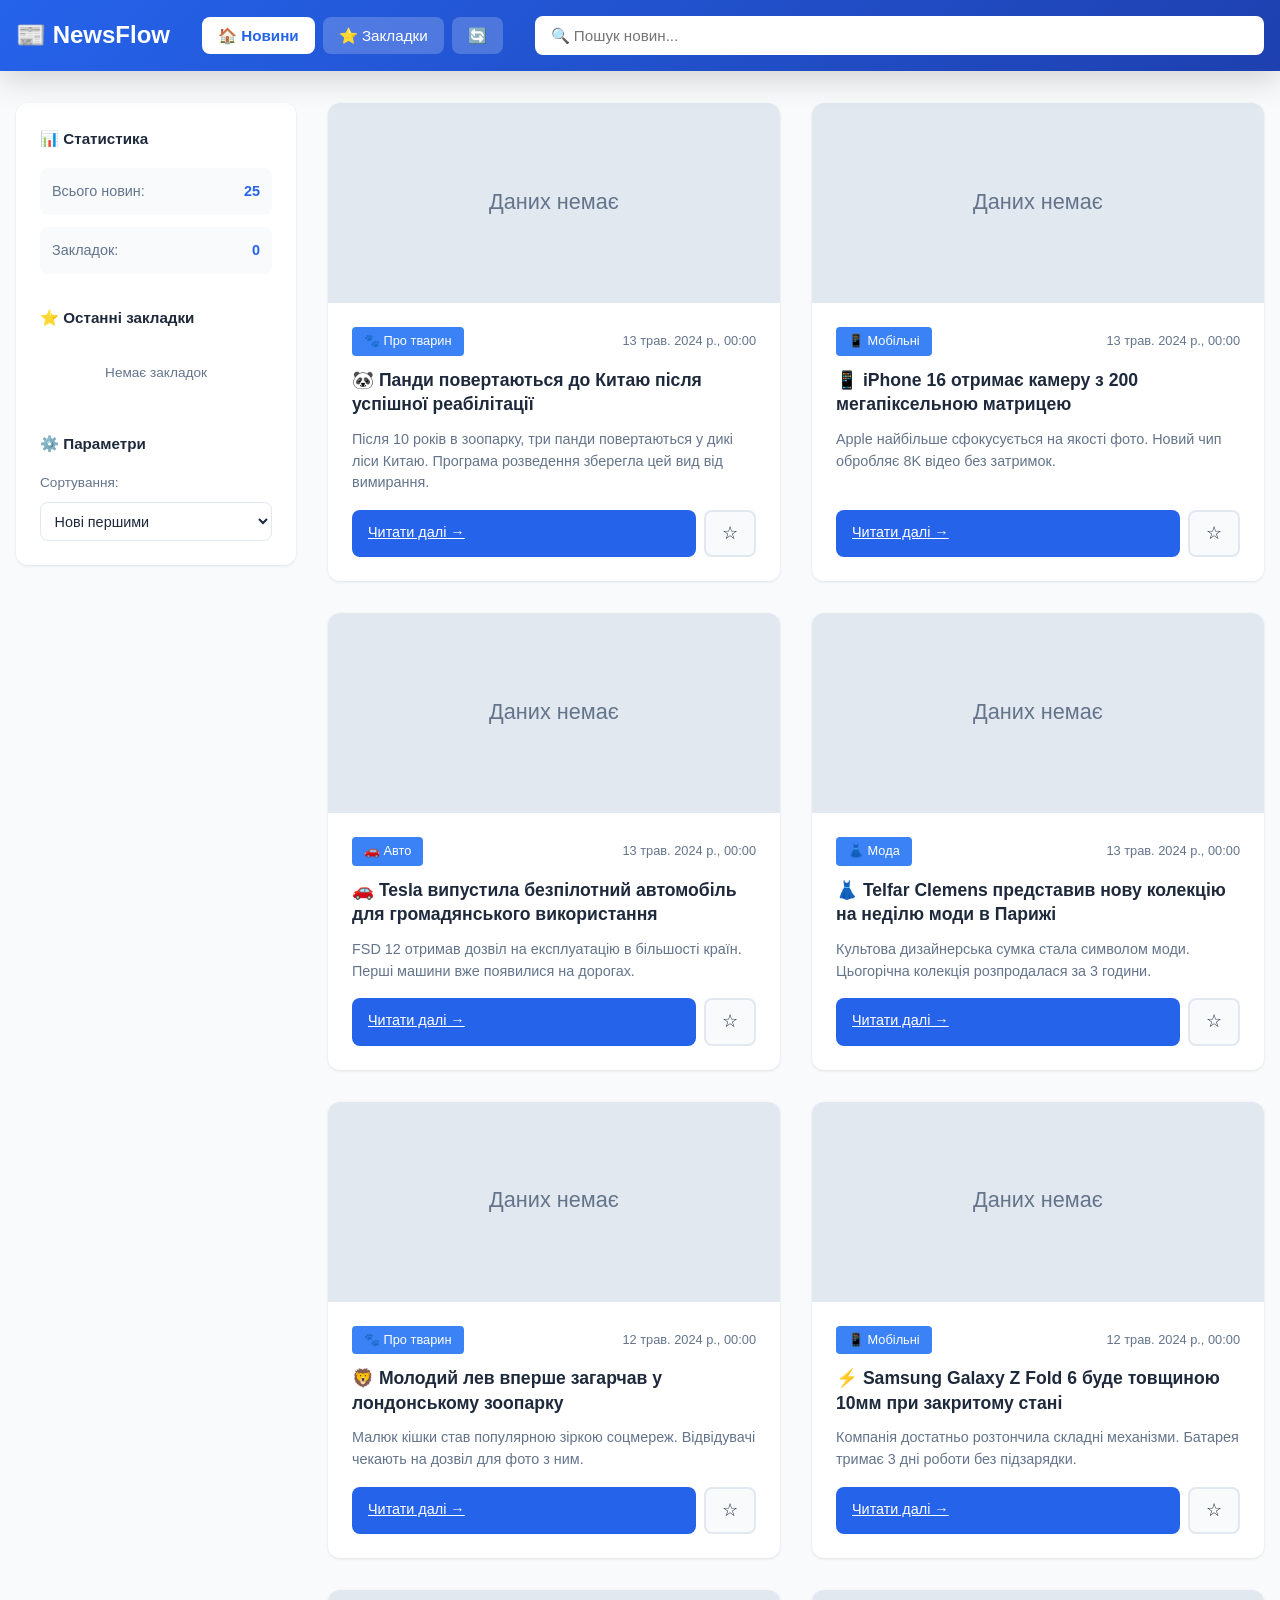
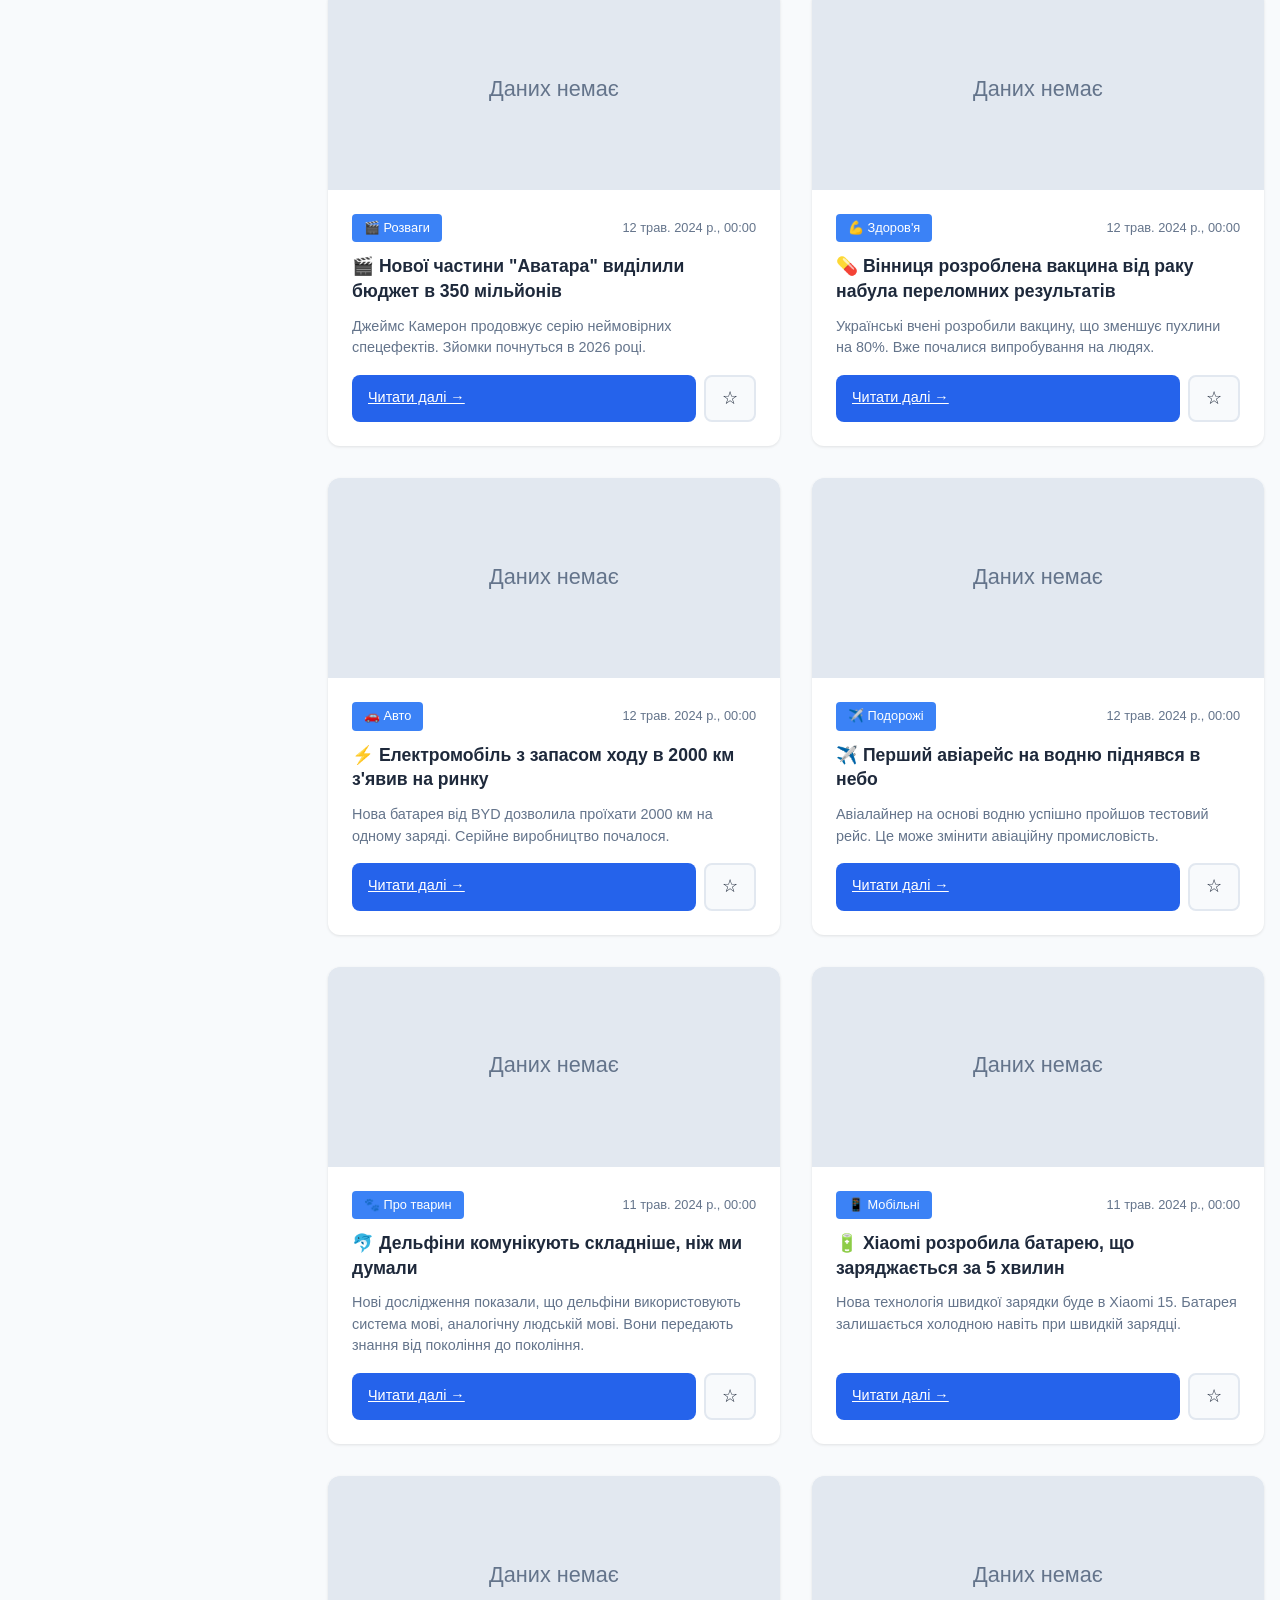
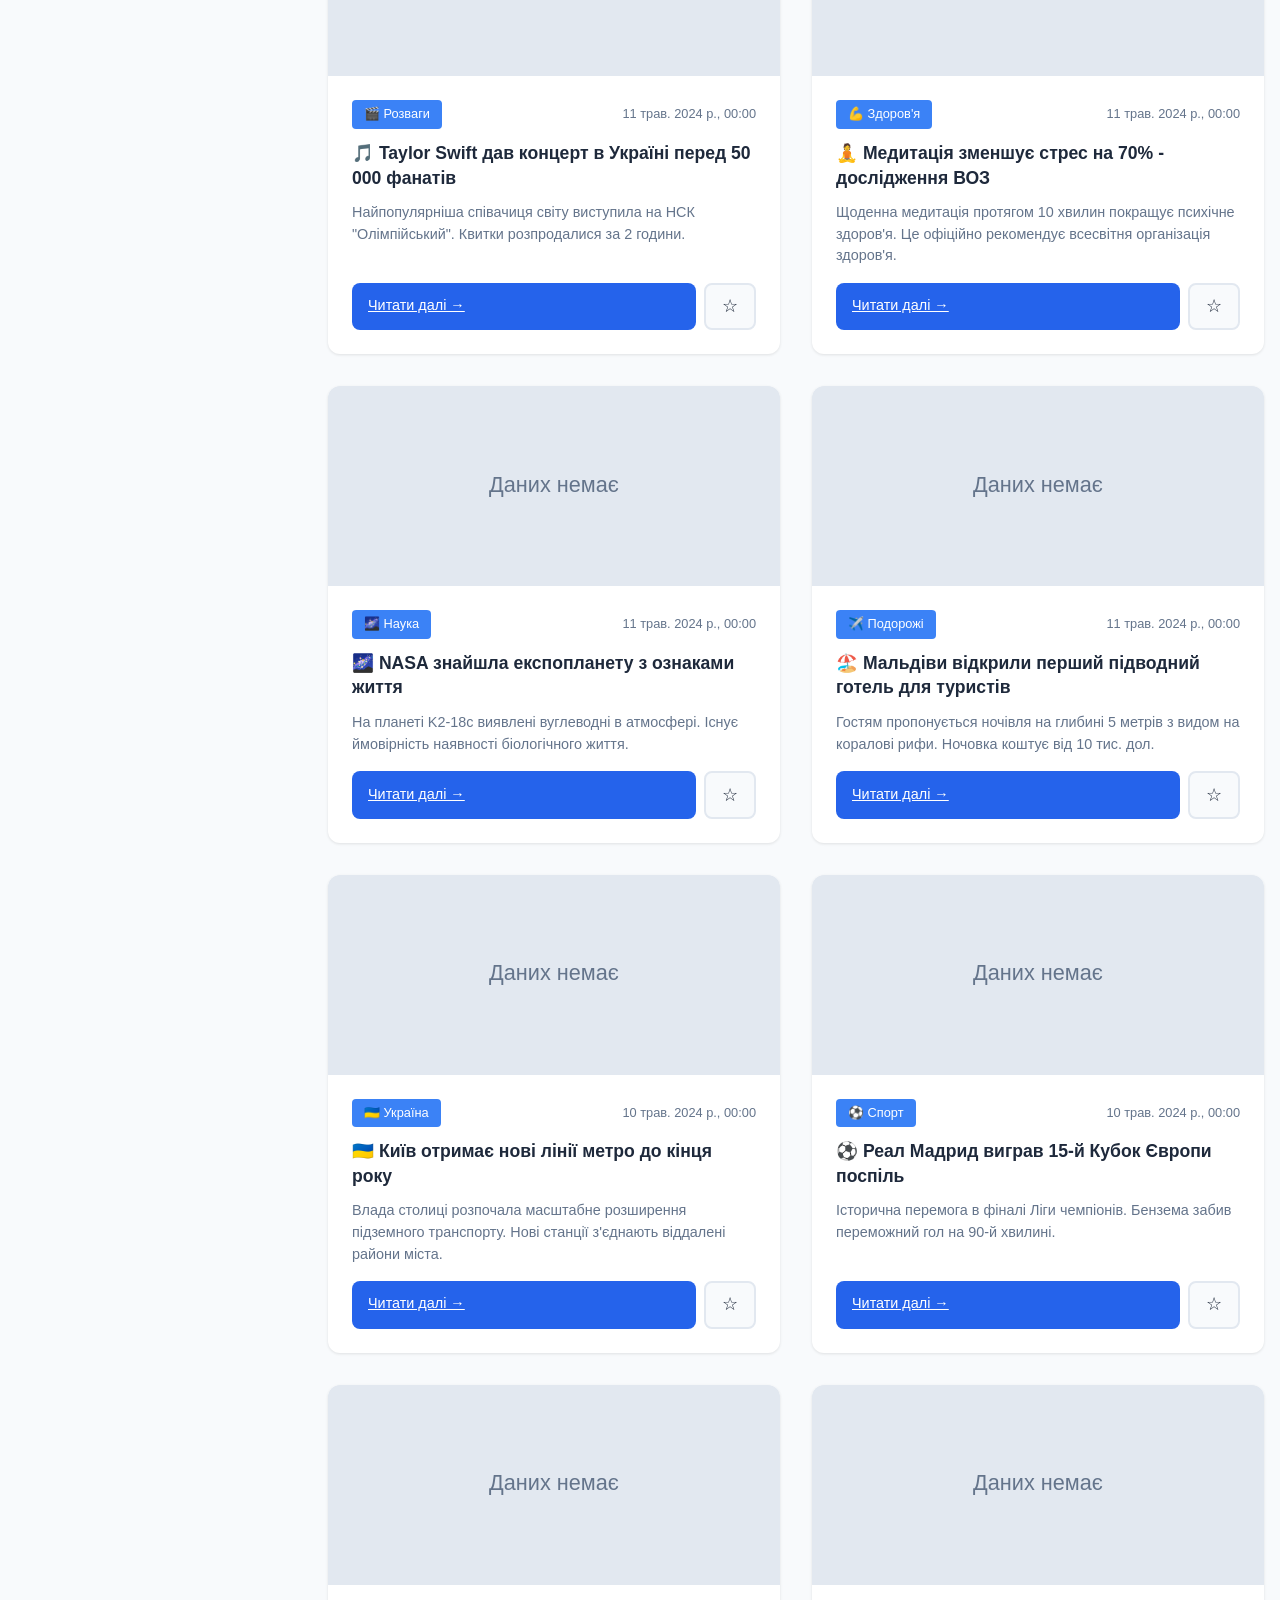
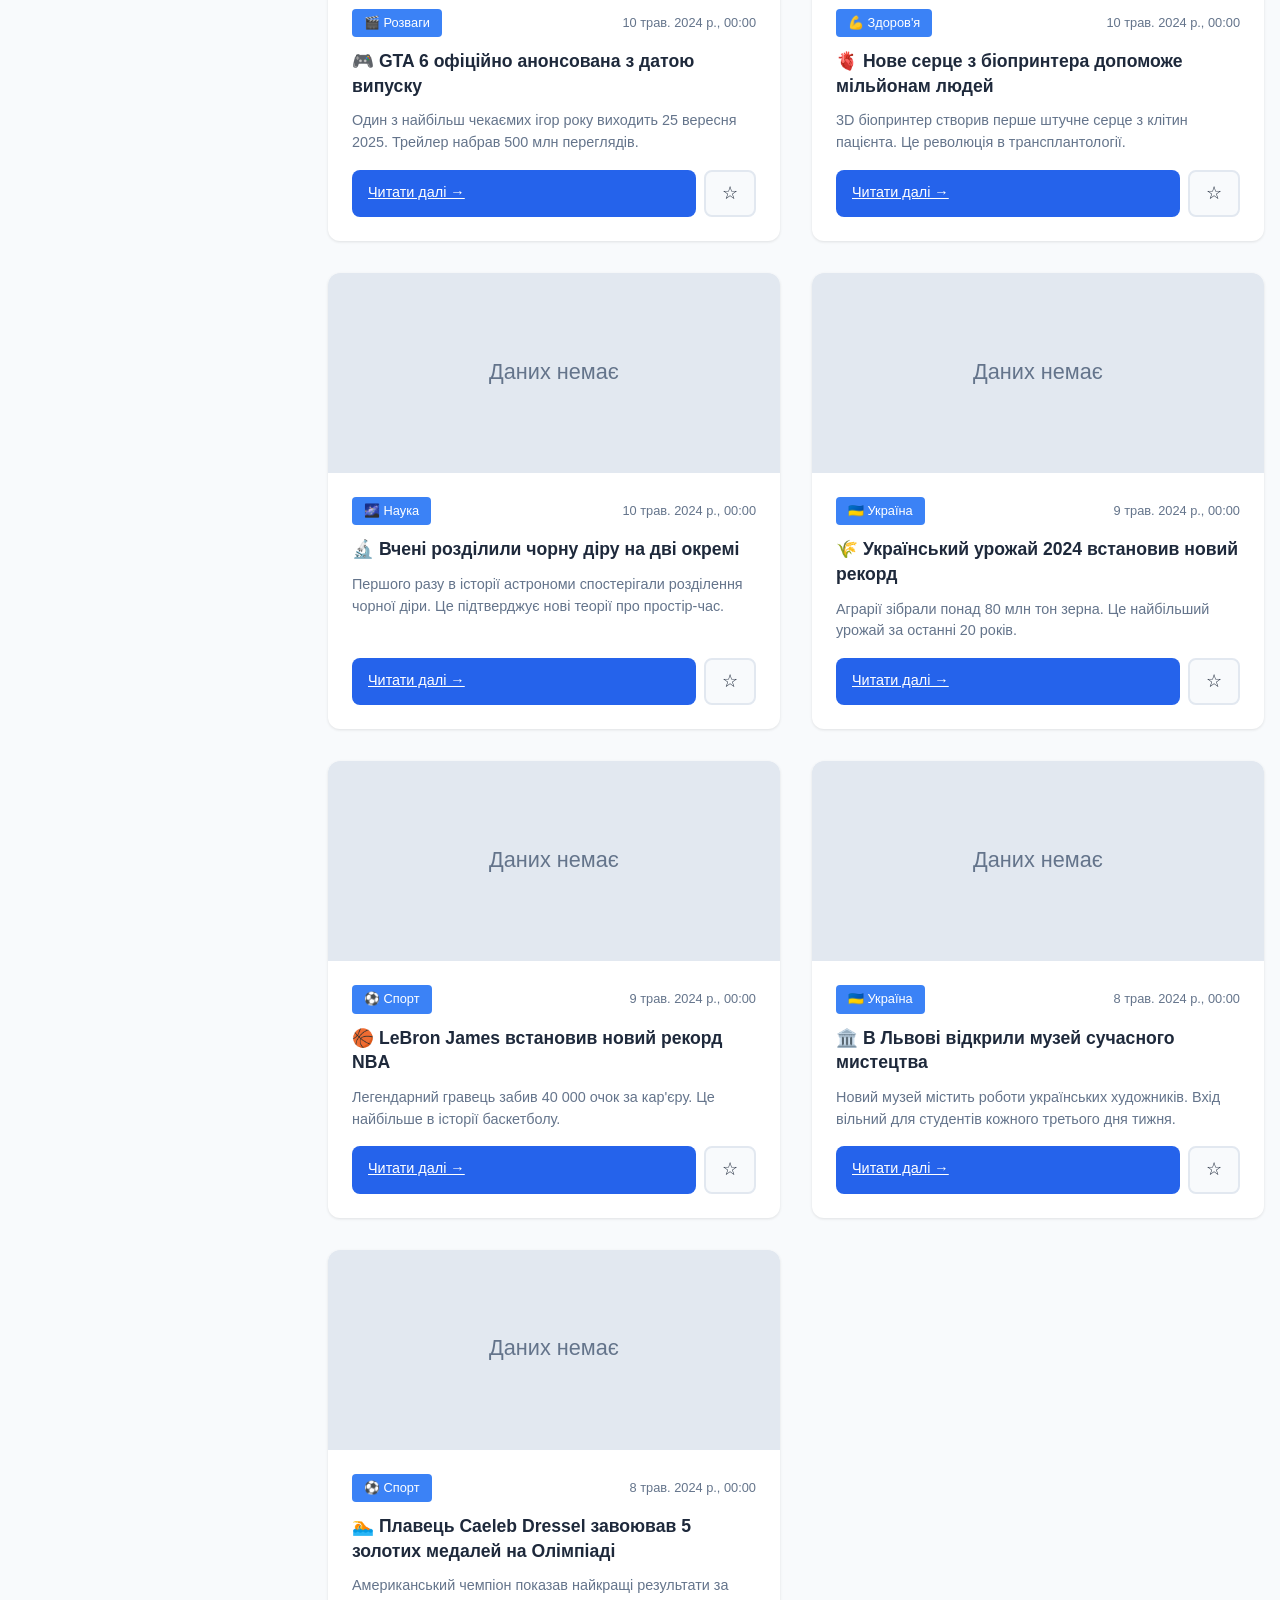
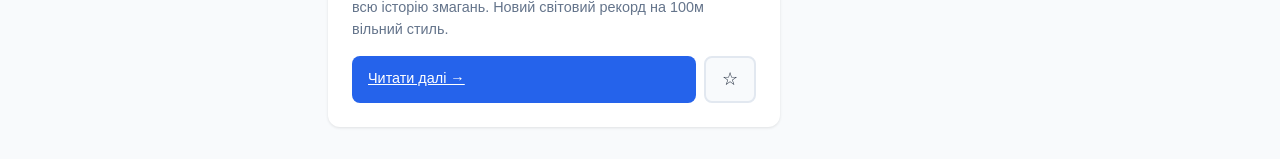
<file: diplomka/index.html>
<!DOCTYPE html>
<html lang="uk">
<head>
    <meta charset="UTF-8">
    <meta name="viewport" content="width=device-width, initial-scale=1.0">
    <title>NewsFlow - Додаток для перегляду новин та закладок</title>
    <link rel="stylesheet" href="styles.css">
</head>
<body>
    <!-- Заголовок -->
    <header class="header">
        <div class="header-container">
            <div class="header-left">
                <h1 class="logo">📰 NewsFlow</h1>
                <nav class="nav">
                    <button class="nav-btn active" data-view="news">🏠 Новини</button>
                    <button class="nav-btn" data-view="bookmarks">⭐ Закладки</button>
                    <button class="nav-btn refresh-btn" title="Оновити новини">🔄</button>
                </nav>
            </div>
            <div class="header-search">
                <input 
                    type="text" 
                    id="searchInput" 
                    class="search-input" 
                    placeholder="🔍 Пошук новин..."
                    autocomplete="off"
                >
            </div>
        </div>
    </header>

    <!-- Основний контейнер -->
    <div class="container">
        <!-- Сайдбар -->
        <aside class="sidebar">
            <div class="sidebar-section">
                <h3 class="sidebar-title">📊 Статистика</h3>
                <div class="stats">
                    <div class="stat-item">
                        <span class="stat-label">Всього новин:</span>
                        <span class="stat-value" id="totalNewsCount">0</span>
                    </div>
                    <div class="stat-item">
                        <span class="stat-label">Закладок:</span>
                        <span class="stat-value" id="bookmarkCount">0</span>
                    </div>
                </div>
            </div>

            <div class="sidebar-section">
                <h3 class="sidebar-title">⭐ Останні закладки</h3>
                <div class="recent-bookmarks" id="recentBookmarks">
                    <p class="empty-message">Немає закладок</p>
                </div>
            </div>

            <div class="sidebar-section">
                <h3 class="sidebar-title">⚙️ Параметри</h3>
                <div class="sort-controls">
                    <label for="sortSelect" class="sort-label">Сортування:</label>
                    <select id="sortSelect" class="sort-select">
                        <option value="date">Нові першими</option>
                        <option value="title">За назвою</option>
                    </select>
                </div>
            </div>
        </aside>

        <!-- Основной контент -->
        <main class="main-content">
            <!-- Вид новин -->
            <div id="newsView" class="view active">
                <div class="news-list" id="newsList">
                    <!-- Новини буде тут -->
                </div>
            </div>

            <!-- Вид закладок -->
            <div id="bookmarksView" class="view">
                <div class="bookmarks-list" id="bookmarksList">
                    <!-- Закладки буде тут -->
                </div>
            </div>
        </main>
    </div>

    <!-- Тосту повідомлення (опціонально) -->
    <div id="toast" class="toast"></div>

    <script src="app.js"></script>
</body>
</html>
</file>
<file: diplomka/styles.css>
/* ==========================================
   NewsFlow - Глобальні стилі
   ========================================== */

* {
    margin: 0;
    padding: 0;
    box-sizing: border-box;
}

/* Палітра кольорів */
:root {
    --primary-blue: #2563eb;
    --dark-blue: #1e40af;
    --light-blue: #3b82f6;
    --success: #10b981;
    --warning: #f59e0b;
    --danger: #ef4444;
    --bg: #f8fafc;
    --white: #ffffff;
    --text-dark: #1e293b;
    --text-light: #64748b;
    --border: #e2e8f0;
    --shadow: 0 1px 3px rgba(0, 0, 0, 0.1);
    --shadow-lg: 0 10px 30px rgba(0, 0, 0, 0.15);
    --transition: all 0.3s ease;
}

body {
    font-family: -apple-system, BlinkMacSystemFont, 'Segoe UI', Roboto, Oxygen, Ubuntu, Cantarell, sans-serif;
    background-color: var(--bg);
    color: var(--text-dark);
    line-height: 1.6;
}

/* ==========================================
   Заголовок (Header)
   ========================================== */

.header {
    background: linear-gradient(135deg, var(--primary-blue) 0%, var(--dark-blue) 100%);
    color: var(--white);
    padding: 1rem 0;
    position: sticky;
    top: 0;
    z-index: 100;
    box-shadow: var(--shadow-lg);
}

.header-container {
    max-width: 1400px;
    margin: 0 auto;
    padding: 0 1rem;
    display: flex;
    justify-content: space-between;
    align-items: center;
    gap: 2rem;
    flex-wrap: wrap;
}

.header-left {
    display: flex;
    align-items: center;
    gap: 2rem;
}

.logo {
    font-size: 1.5rem;
    font-weight: bold;
    white-space: nowrap;
}

.nav {
    display: flex;
    gap: 0.5rem;
}

.nav-btn {
    background: rgba(255, 255, 255, 0.2);
    color: var(--white);
    border: none;
    padding: 0.6rem 1rem;
    border-radius: 0.5rem;
    cursor: pointer;
    font-size: 0.95rem;
    transition: var(--transition);
    white-space: nowrap;
}

.nav-btn:hover {
    background: rgba(255, 255, 255, 0.3);
    transform: translateY(-2px);
}

.nav-btn.active {
    background: var(--white);
    color: var(--primary-blue);
    font-weight: 600;
}

.refresh-btn {
    animation: spin 2s linear infinite;
}

.refresh-btn:hover {
    animation: spin 0.6s linear infinite;
}

@keyframes spin {
    from {
        transform: rotate(0deg);
    }
    to {
        transform: rotate(360deg);
    }
}

.header-search {
    flex: 1;
    min-width: 200px;
}

.search-input {
    width: 100%;
    padding: 0.7rem 1rem;
    border: none;
    border-radius: 0.5rem;
    font-size: 0.95rem;
    transition: var(--transition);
}

.search-input:focus {
    outline: none;
    box-shadow: 0 0 0 3px rgba(255, 255, 255, 0.3);
}

/* ==========================================
   Основний макет (Container)
   ========================================== */

.container {
    max-width: 1400px;
    margin: 0 auto;
    padding: 2rem 1rem;
    display: grid;
    grid-template-columns: 280px 1fr;
    gap: 2rem;
}

/* ==========================================
   Сайдбар (Sidebar)
   ========================================== */

.sidebar {
    background: var(--white);
    border-radius: 0.75rem;
    padding: 1.5rem;
    height: fit-content;
    position: sticky;
    top: 100px;
    box-shadow: var(--shadow);
}

.sidebar-section {
    margin-bottom: 2rem;
}

.sidebar-section:last-child {
    margin-bottom: 0;
}

.sidebar-title {
    font-size: 0.95rem;
    font-weight: 600;
    color: var(--text-dark);
    margin-bottom: 1rem;
    display: flex;
    align-items: center;
    gap: 0.5rem;
}

.stats {
    display: flex;
    flex-direction: column;
    gap: 0.75rem;
}

.stat-item {
    display: flex;
    justify-content: space-between;
    padding: 0.75rem;
    background: var(--bg);
    border-radius: 0.5rem;
    font-size: 0.9rem;
}

.stat-label {
    color: var(--text-light);
}

.stat-value {
    font-weight: bold;
    color: var(--primary-blue);
}

/* Останні закладки */
.recent-bookmarks {
    display: flex;
    flex-direction: column;
    gap: 0.5rem;
    max-height: 300px;
    overflow-y: auto;
}

.recent-bookmark-item {
    padding: 0.75rem;
    background: var(--bg);
    border-radius: 0.5rem;
    cursor: pointer;
    transition: var(--transition);
    display: flex;
    justify-content: space-between;
    align-items: center;
    gap: 0.5rem;
    font-size: 0.85rem;
}

.recent-bookmark-item:hover {
    background: var(--light-blue);
    color: var(--white);
}

.recent-bookmark-item:hover .remove-bookmark {
    opacity: 1;
}

.remove-bookmark {
    background: var(--danger);
    color: var(--white);
    border: none;
    border-radius: 50%;
    width: 20px;
    height: 20px;
    display: flex;
    align-items: center;
    justify-content: center;
    cursor: pointer;
    opacity: 0;
    transition: var(--transition);
    font-size: 0.75rem;
}

.remove-bookmark:hover {
    background: #dc2626;
}

.empty-message {
    color: var(--text-light);
    font-size: 0.85rem;
    text-align: center;
    padding: 1rem;
}

/* Параметри сортування */
.sort-controls {
    display: flex;
    flex-direction: column;
    gap: 0.5rem;
}

.sort-label {
    font-size: 0.85rem;
    color: var(--text-light);
}

.sort-select {
    padding: 0.6rem;
    border: 1px solid var(--border);
    border-radius: 0.5rem;
    background: var(--white);
    color: var(--text-dark);
    cursor: pointer;
    font-size: 0.9rem;
    transition: var(--transition);
}

.sort-select:hover,
.sort-select:focus {
    border-color: var(--primary-blue);
    outline: none;
    box-shadow: 0 0 0 3px rgba(37, 99, 235, 0.1);
}

/* ==========================================
   Основной контент (Main)
   ========================================== */

.main-content {
    display: flex;
    flex-direction: column;
}

.view {
    display: none;
}

.view.active {
    display: block;
    animation: fadeIn 0.3s ease;
}

@keyframes fadeIn {
    from {
        opacity: 0;
        transform: translateY(10px);
    }
    to {
        opacity: 1;
        transform: translateY(0);
    }
}

/* ==========================================
   Список новин (News List)
   ========================================== */

.news-list {
    display: grid;
    grid-template-columns: repeat(auto-fill, minmax(300px, 1fr));
    gap: 2rem;
}

.news-card {
    background: var(--white);
    border-radius: 0.75rem;
    overflow: hidden;
    box-shadow: var(--shadow);
    transition: var(--transition);
    display: flex;
    flex-direction: column;
}

.news-card:hover {
    transform: translateY(-8px);
    box-shadow: var(--shadow-lg);
}

.news-image {
    width: 100%;
    height: 200px;
    object-fit: cover;
    background: var(--bg);
    display: block;
}

.news-content {
    padding: 1.5rem;
    display: flex;
    flex-direction: column;
    flex: 1;
}

.news-meta {
    display: flex;
    justify-content: space-between;
    align-items: center;
    gap: 0.5rem;
    font-size: 0.8rem;
    color: var(--text-light);
    margin-bottom: 0.75rem;
}

.news-source {
    background: var(--light-blue);
    color: var(--white);
    padding: 0.25rem 0.75rem;
    border-radius: 0.25rem;
    font-weight: 500;
}

.news-date {
    font-size: 0.8rem;
}

.news-title {
    font-size: 1.1rem;
    font-weight: 600;
    color: var(--text-dark);
    margin-bottom: 0.75rem;
    line-height: 1.4;
}

.news-description {
    color: var(--text-light);
    font-size: 0.9rem;
    margin-bottom: 1rem;
    line-height: 1.5;
    flex: 1;
}

.news-footer {
    display: flex;
    gap: 0.5rem;
    margin-top: auto;
}

.read-more-btn {
    flex: 1;
    background: var(--primary-blue);
    color: var(--white);
    border: none;
    padding: 0.7rem 1rem;
    border-radius: 0.5rem;
    cursor: pointer;
    font-size: 0.9rem;
    font-weight: 500;
    transition: var(--transition);
}

.read-more-btn:hover {
    background: var(--dark-blue);
    transform: translateX(2px);
}

.bookmark-btn {
    background: var(--bg);
    border: 2px solid var(--border);
    color: var(--text-dark);
    padding: 0.7rem 1rem;
    border-radius: 0.5rem;
    cursor: pointer;
    font-size: 1.1rem;
    transition: var(--transition);
    display: flex;
    align-items: center;
    justify-content: center;
    min-width: 50px;
}

.bookmark-btn:hover {
    border-color: var(--warning);
}

.bookmark-btn.bookmarked {
    background: var(--warning);
    color: var(--white);
    border-color: var(--warning);
}

.bookmark-btn.bookmarked:hover {
    background: #d97706;
}

/* ==========================================
   Список закладок (Bookmarks List)
   ========================================== */

.bookmarks-list {
    display: grid;
    grid-template-columns: repeat(auto-fill, minmax(300px, 1fr));
    gap: 2rem;
}

.no-bookmarks {
    grid-column: 1 / -1;
    text-align: center;
    padding: 3rem;
    color: var(--text-light);
}

.no-bookmarks-emoji {
    font-size: 3rem;
    margin-bottom: 1rem;
}

/* ==========================================
   Поточне повідомлення (Toast)
   ========================================== */

.toast {
    position: fixed;
    bottom: 2rem;
    right: 2rem;
    background: var(--success);
    color: var(--white);
    padding: 1rem 1.5rem;
    border-radius: 0.5rem;
    box-shadow: var(--shadow-lg);
    opacity: 0;
    transition: var(--transition);
    z-index: 200;
    pointer-events: none;
}

.toast.show {
    opacity: 1;
    pointer-events: auto;
}

/* ==========================================
   Адаптивний дизайн
   ========================================== */

/* Планшети */
@media (max-width: 1024px) {
    .container {
        grid-template-columns: 1fr;
        gap: 1.5rem;
        padding: 1.5rem 1rem;
    }

    .sidebar {
        position: relative;
        top: auto;
        display: grid;
        grid-template-columns: repeat(auto-fit, minmax(200px, 1fr));
        height: auto;
    }

    .header-container {
        flex-direction: column;
        gap: 1rem;
    }

    .header-search {
        order: 3;
        flex-basis: 100%;
    }

    .news-list {
        grid-template-columns: repeat(auto-fill, minmax(280px, 1fr));
    }
}

/* Мобільні пристрої */
@media (max-width: 768px) {
    .header-container {
        padding: 0 0.5rem;
    }

    .logo {
        font-size: 1.2rem;
    }

    .nav {
        gap: 0.25rem;
    }

    .nav-btn {
        padding: 0.5rem 0.75rem;
        font-size: 0.8rem;
    }

    .search-input {
        padding: 0.5rem 0.75rem;
        font-size: 0.85rem;
    }

    .container {
        padding: 1rem 0.5rem;
    }

    .sidebar {
        grid-template-columns: 1fr;
        padding: 1rem;
    }

    .sidebar-section {
        margin-bottom: 1.5rem;
    }

    .sidebar-title {
        font-size: 0.85rem;
    }

    .news-list,
    .bookmarks-list {
        grid-template-columns: 1fr;
        gap: 1rem;
    }

    .news-content {
        padding: 1rem;
    }

    .news-image {
        height: 150px;
    }

    .news-title {
        font-size: 1rem;
    }

    .news-footer {
        flex-direction: column;
    }

    .read-more-btn,
    .bookmark-btn {
        width: 100%;
    }

    .toast {
        bottom: 1rem;
        right: 1rem;
        left: 1rem;
    }
}

/* Дуже малі пристрої */
@media (max-width: 480px) {
    body {
        font-size: 14px;
    }

    .header {
        padding: 0.75rem 0;
    }

    .header-container {
        padding: 0 0.5rem;
    }

    .logo {
        font-size: 1rem;
    }

    .header-left {
        gap: 0.5rem;
        width: 100%;
    }

    .nav {
        gap: 0.25rem;
        flex-wrap: wrap;
    }

    .nav-btn {
        padding: 0.4rem 0.6rem;
        font-size: 0.7rem;
    }

    .header-search {
        width: 100%;
        min-width: unset;
    }

    .search-input {
        padding: 0.5rem;
        font-size: 0.8rem;
    }

    .container {
        padding: 0.75rem 0.5rem;
    }

    .sidebar {
        padding: 0.75rem;
    }

    .news-list,
    .bookmarks-list {
        gap: 0.75rem;
    }

    .news-image {
        height: 120px;
    }

    .news-title {
        font-size: 0.9rem;
    }

    .news-description {
        font-size: 0.8rem;
    }

    .no-bookmarks {
        padding: 2rem 1rem;
    }

    .recent-bookmarks {
        max-height: 200px;
    }
}

/* ==========================================
   Утиліти
   ========================================== */

.scroll-smooth {
    scroll-behavior: smooth;
}

/* Приховування елемента */
.hidden {
    display: none !important;
}

/* Тень при наведенні */
.hover-shadow:hover {
    box-shadow: var(--shadow-lg);
}

/* Плавний перехід */
.smooth {
    transition: var(--transition);
}

/* Центрування вмісту */
.center {
    display: flex;
    align-items: center;
    justify-content: center;
}
</file>
